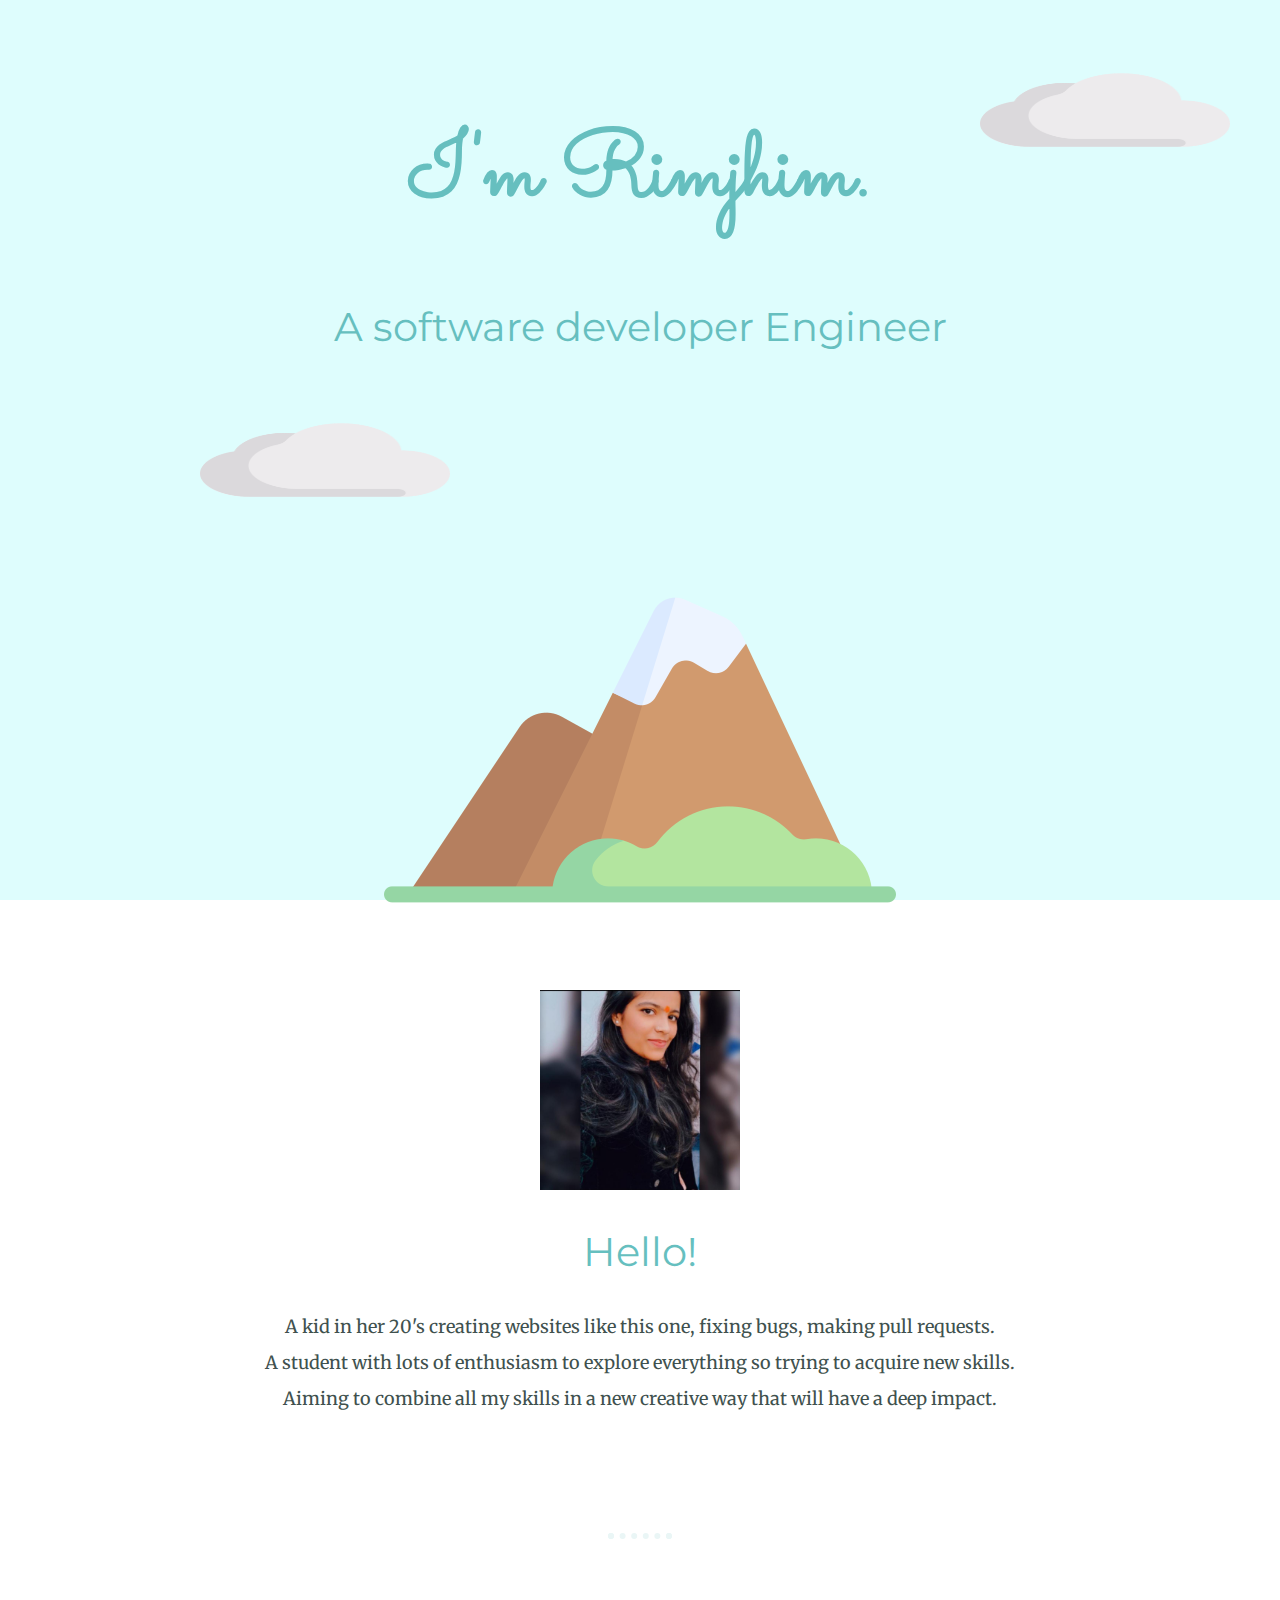
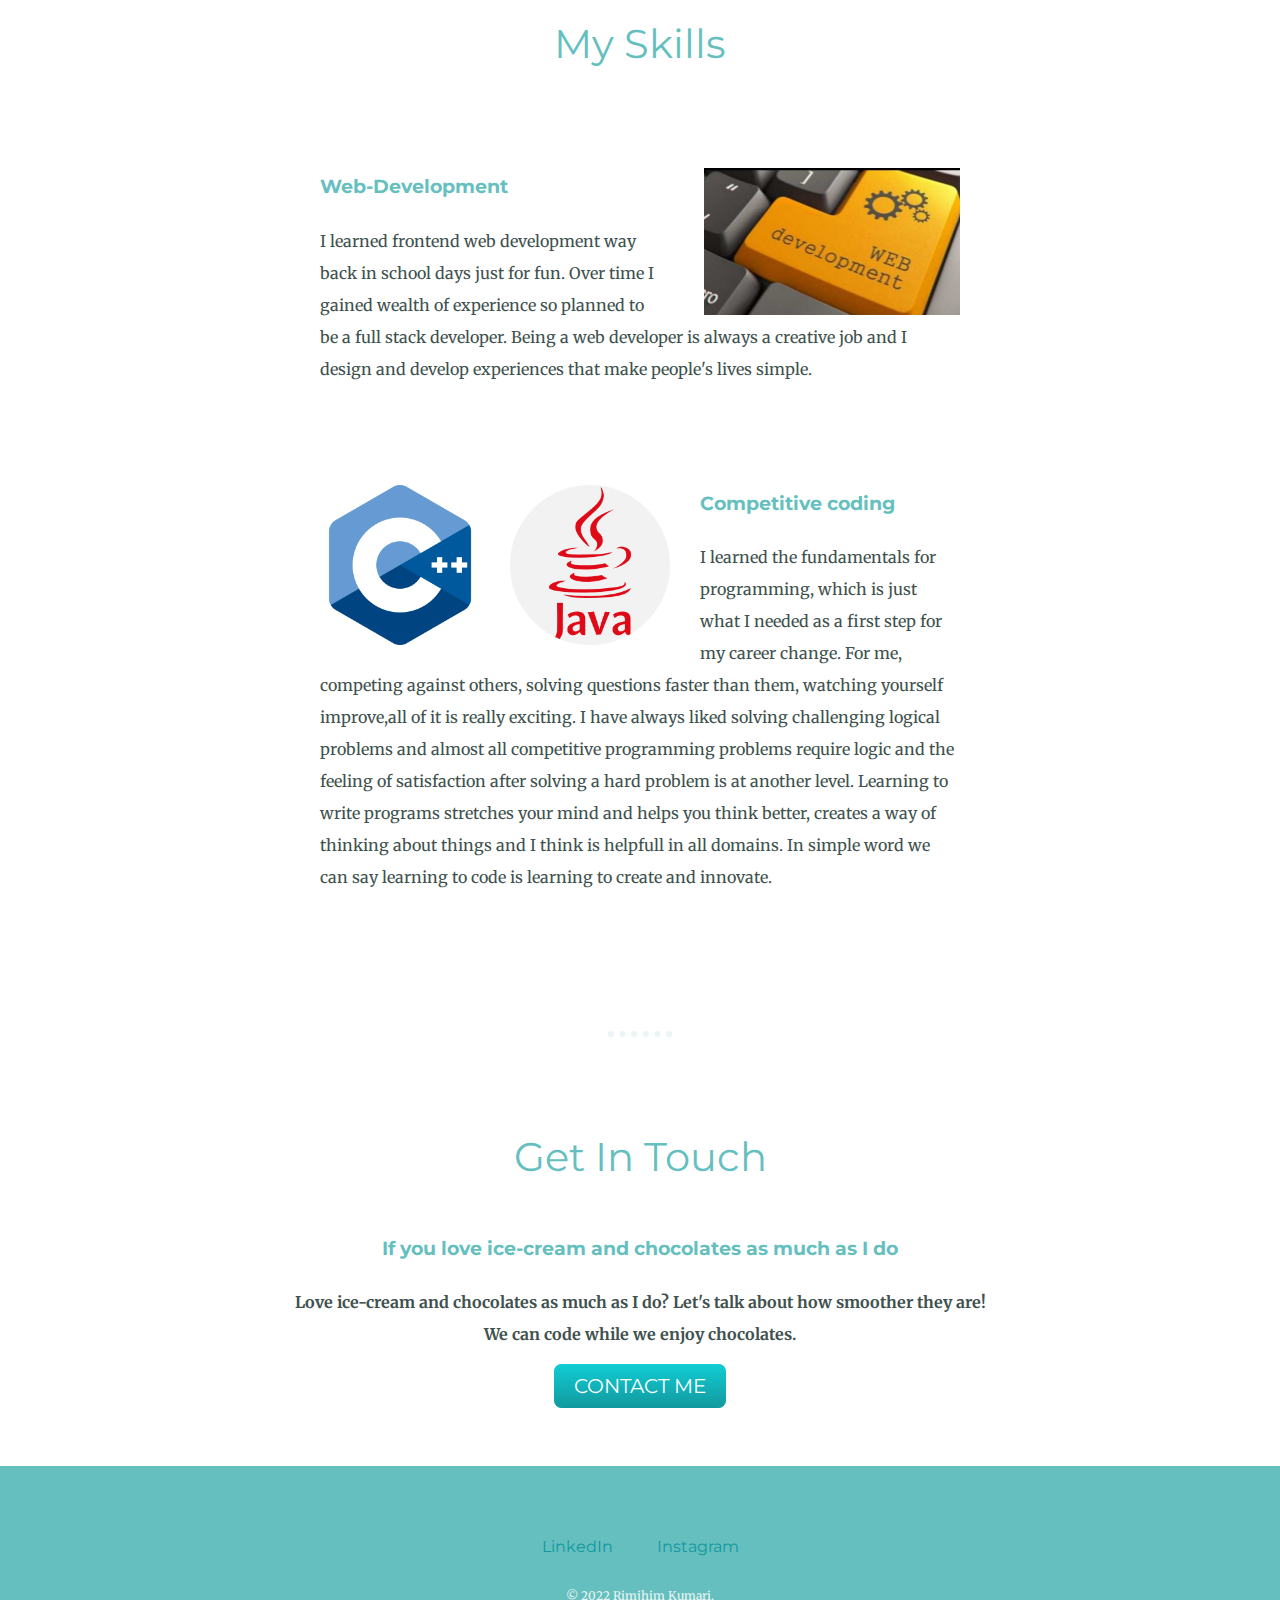
<file: index.html>
<!DOCTYPE html>
<html lang="en">
<head>
    <meta charset="UTF-8">
    <meta http-equiv="X-UA-Compatible" content="IE=edge">
    <meta name="viewport" content="width=device-width, initial-scale=1.0">
    <title>Document</title>
    <link rel="preconnect" href="https://fonts.googleapis.com">
<link rel="preconnect" href="https://fonts.gstatic.com" crossorigin>
<link href="https://fonts.googleapis.com/css2?family=Merriweather:ital,wght@1,300&family=Montserrat&family=Sacramento&display=swap" rel="stylesheet">
</head>
<link rel="stylesheet" href="css style.css"> 
<link rel="icon" href="favicon.ico">
<body>
    <img class="cloud1" src="cloud.png" alt="cloud">
   <div class="top-container">
    <img class="cloud2" src="cloud.png" alt="cloud">
   
   
        <h1> I'm Rimjhim.</h1>
        <h2>A software developer Engineer</h2>
        <img class="mountain" src="mountains.png" alt="background">
    </div>


 <div class="middle-container">
    <div class="profile">
      <img class="profilepic" src="me.jpeg" alt="My image" width="200" height="200">
      <h2>Hello!</h2>
      <p class="intro"><font size="+1">A kid in her 20's creating websites like this one, fixing bugs, making pull requests.
        <br> A student with lots of enthusiasm to explore everything so trying to acquire new skills.<br> Aiming to combine all my skills in a new creative way that will have a deep impact.</font></p>
    </div>
    <hr>
    <div class="skills">
      <h2>My Skills</h2>
      <div class="skill-row">
        <img class="web" src="web.jpeg" alt="web development">
        <h3>Web-Development</h3>
        <p>I learned frontend web development way back in school days just for fun. Over time I gained wealth of experience so planned to be a full stack developer. Being a web developer is always a creative job and I design and develop experiences that make people's lives simple.</p>
      </div>
      <div class="skill-row">
        <img class="lang" src="c-.png" alt="">
        <img class="java" src="java.png" alt="">
        <h3>Competitive coding</h3>
        <p>I learned the fundamentals for programming, which is just what I needed as a first step for my career change. For me, competing against others, solving questions faster than them, watching yourself improve,all of it is really exciting. I have always liked solving challenging logical problems and almost all competitive programming problems require logic and the feeling of satisfaction after solving a hard problem is at another level. Learning to write programs stretches your mind and helps you think better, creates a way of thinking about things and I think is helpfull in all domains. In simple word we can say learning to code is learning to create and innovate.</p>
      </div>
    </div>
    <hr>
    <div class="contact-me">
      <h2>Get In Touch</h2>
      <h3>If you love ice-cream and chocolates as much as I do</h3>
      <p class="bottom"><b>Love ice-cream and chocolates as much as I do? Let's talk about how smoother they are! </b>
        <br><b>We can code while we enjoy chocolates.</b></p>
      <a class="btn" href="mailto:rimjhimsuryanshjanu@gmail.com">CONTACT ME</a>
    </div>
  </div>
  
  
  <div class="bottom-container">
    <a class="footer-link" href="https://www.linkedin.com/in/rimjhim-kumari-688756223">LinkedIn</a>
    <a class="footer-link" href="https://www.instagram.com/invites/contact/?i=13htx1eu161l6&utm_content=ksz0rna">Instagram</a>
    <p class="copyright">© 2022 Rimjhim Kumari.</p>
  </div>
  
</body>
</html>
</file>
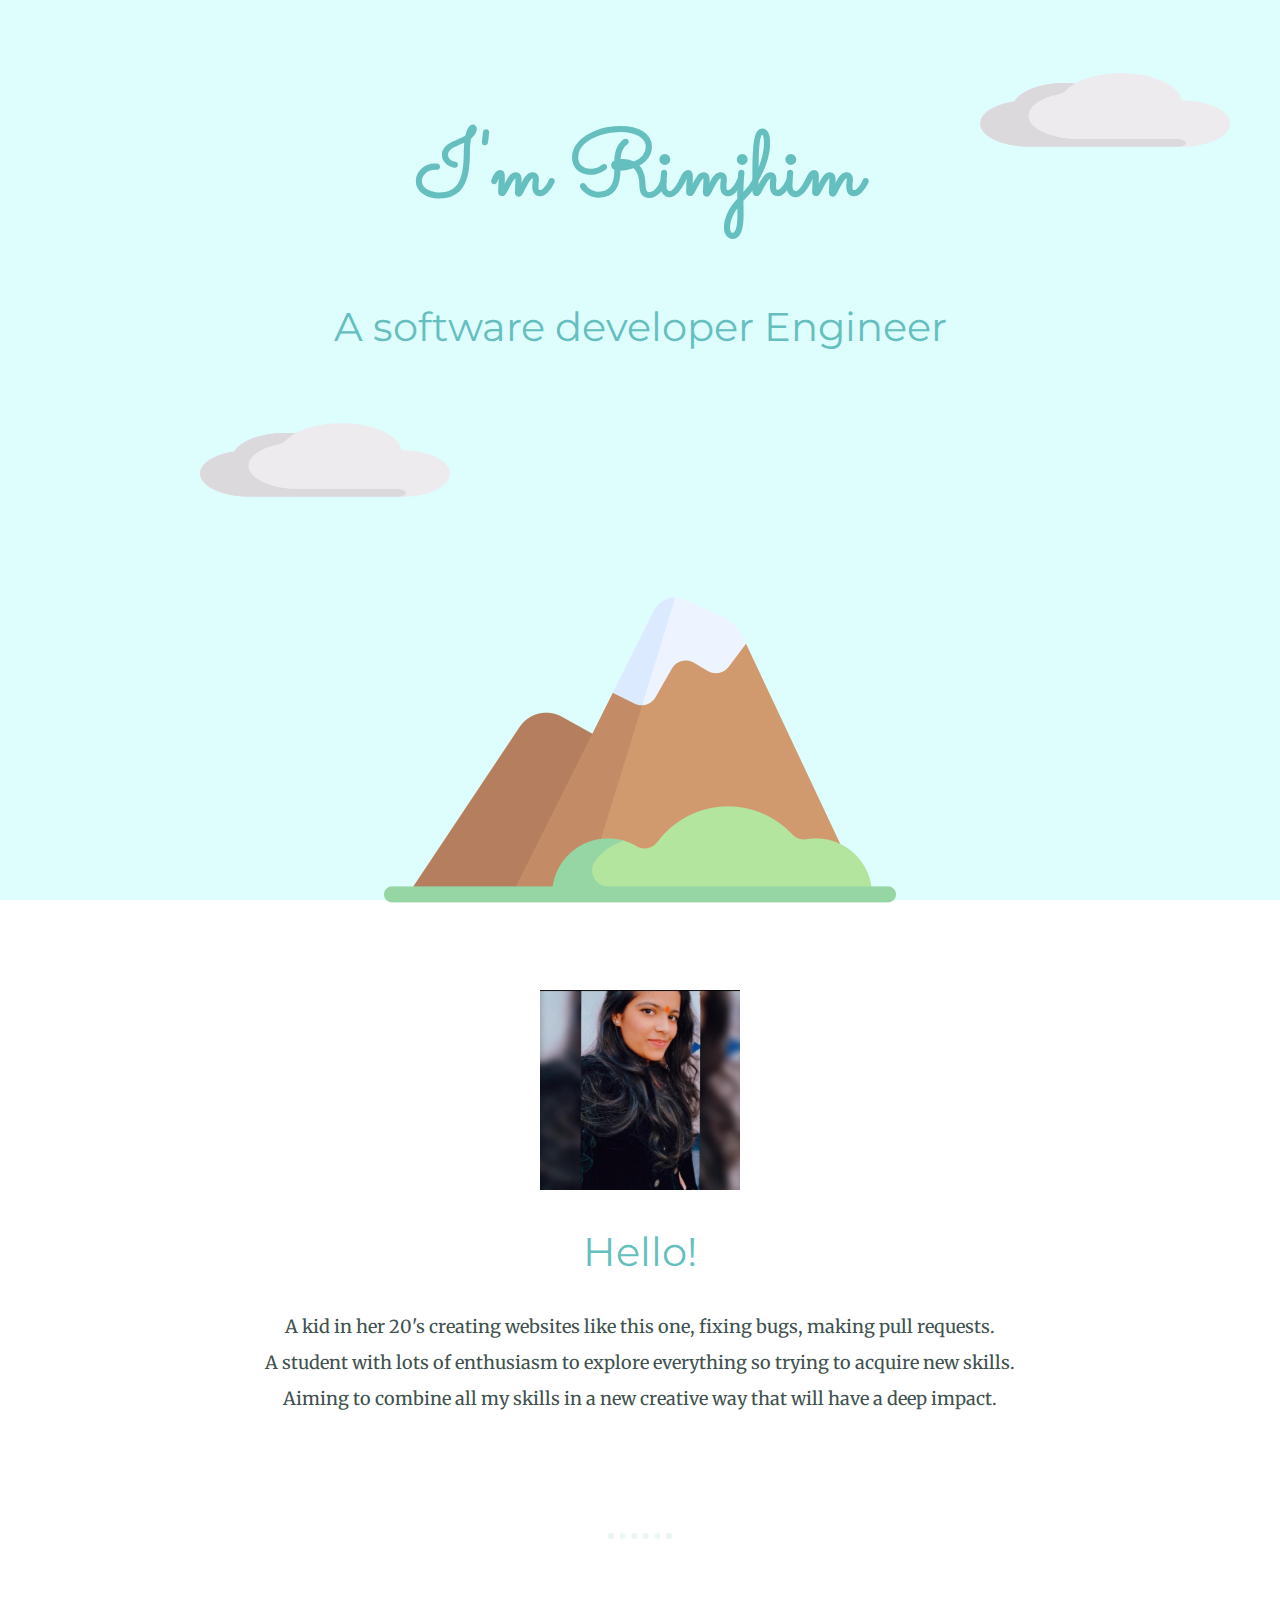
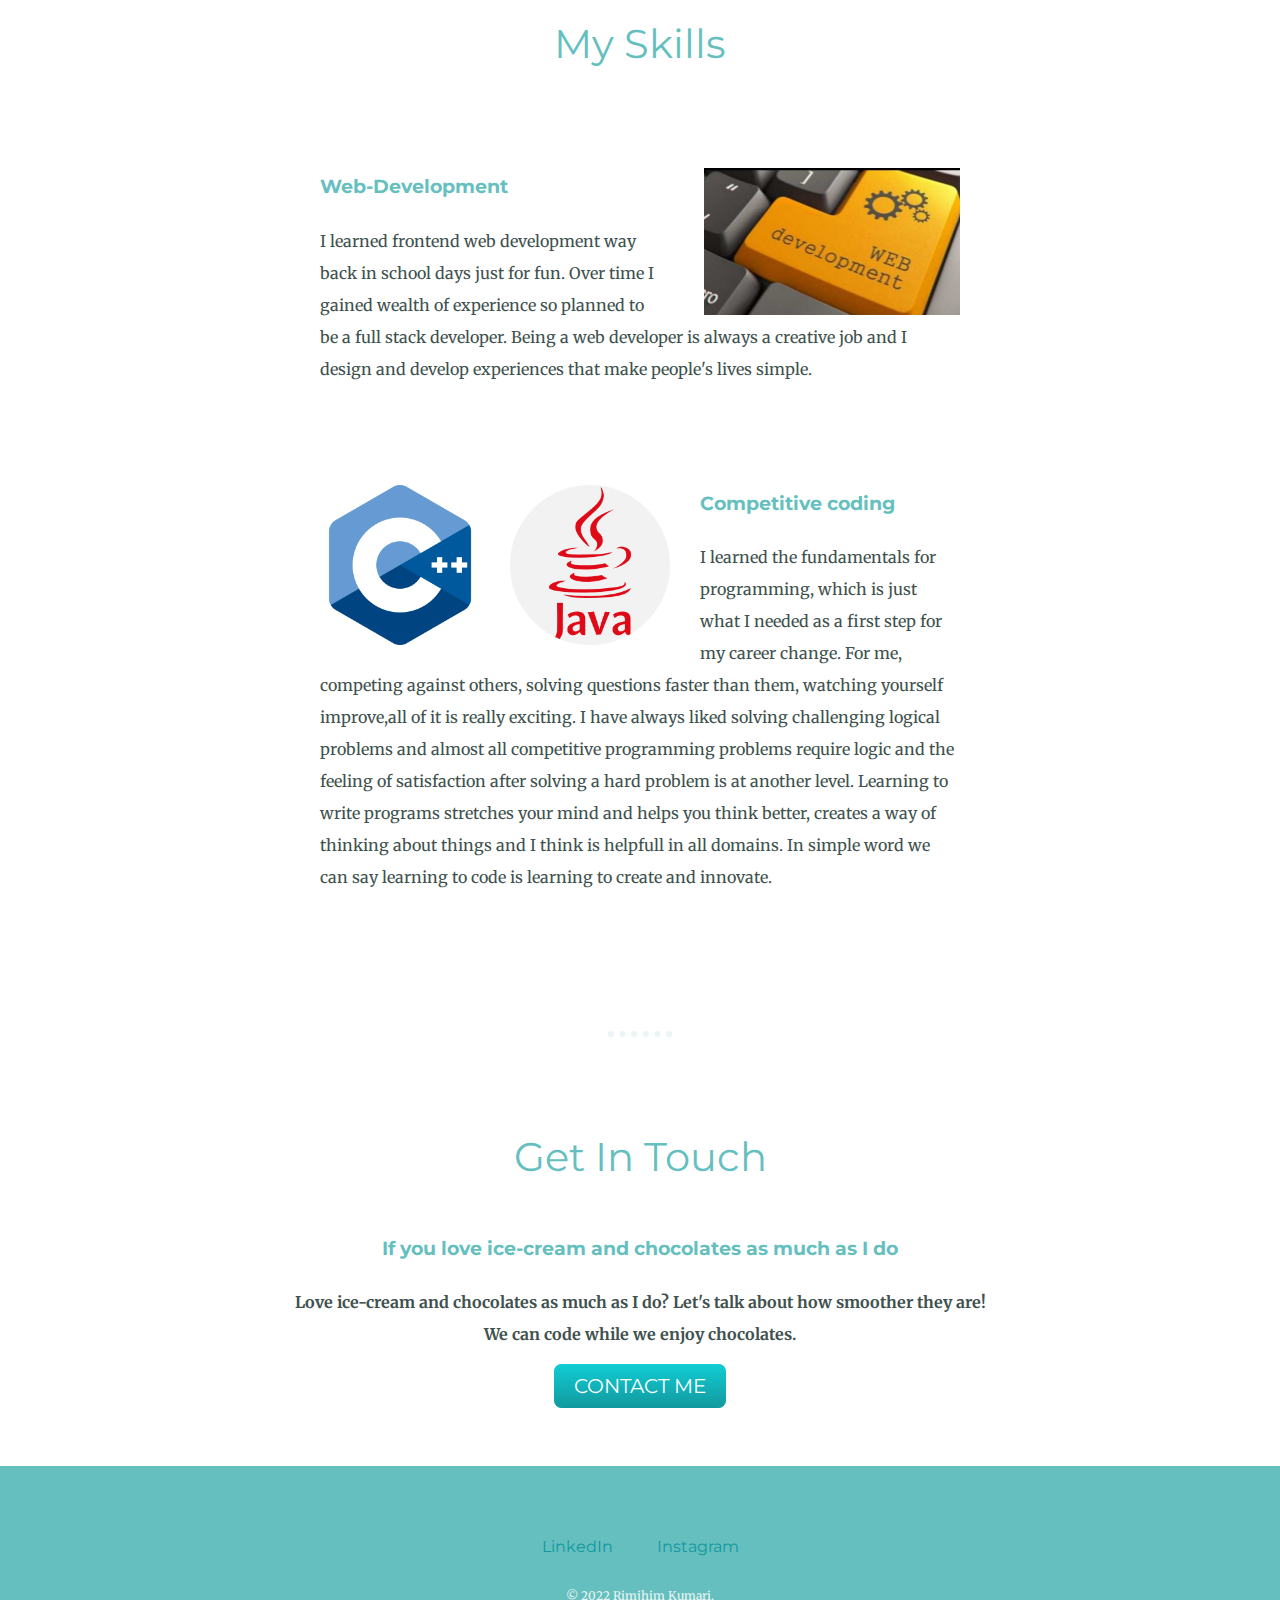
<file: css-My site/index.html>
<!DOCTYPE html>
<html lang="en">
<head>
    <meta charset="UTF-8">
    <meta http-equiv="X-UA-Compatible" content="IE=edge">
    <meta name="viewport" content="width=device-width, initial-scale=1.0">
    <title>Document</title>
    <link rel="preconnect" href="https://fonts.googleapis.com">
<link rel="preconnect" href="https://fonts.gstatic.com" crossorigin>
<link href="https://fonts.googleapis.com/css2?family=Merriweather:ital,wght@1,300&family=Montserrat&family=Sacramento&display=swap" rel="stylesheet">
</head>
<link rel="stylesheet" href="css style.css"> 
<link rel="icon" href="favicon.ico">
<body>
    <img class="cloud1" src="cloud.png" alt="cloud">
   <div class="top-container">
    <img class="cloud2" src="cloud.png" alt="cloud">
   
   
        <h1> I'm Rimjhim</h1>
        <h2>A software developer Engineer</h2>
        <img class="mountain" src="mountains.png" alt="background">
    </div>

      
 <div class="middle-container">
    <div class="profile">
      <img class="profilepic" src="me.jpeg" alt="My image" width="200" height="200">
      <h2>Hello!</h2>
      <p class="intro"><font size="+1">A kid in her 20's creating websites like this one, fixing bugs, making pull requests.
        <br> A student with lots of enthusiasm to explore everything so trying to acquire new skills.<br> Aiming to combine all my skills in a new creative way that will have a deep impact.</font></p>
    </div>
    <hr>
    <div class="skills">
      <h2>My Skills</h2>
      <div class="skill-row">
        <img class="web" src="web.jpeg" alt="web development">
        <h3>Web-Development</h3>
        <p>I learned frontend web development way back in school days just for fun. Over time I gained wealth of experience so planned to be a full stack developer. Being a web developer is always a creative job and I design and develop experiences that make people's lives simple.</p>
      </div>
      <div class="skill-row">
        <img class="lang" src="c-.png" alt="">
        <img class="java" src="java.png" alt="">
        <h3>Competitive coding</h3>
        <p>I learned the fundamentals for programming, which is just what I needed as a first step for my career change. For me, competing against others, solving questions faster than them, watching yourself improve,all of it is really exciting. I have always liked solving challenging logical problems and almost all competitive programming problems require logic and the feeling of satisfaction after solving a hard problem is at another level. Learning to write programs stretches your mind and helps you think better, creates a way of thinking about things and I think is helpfull in all domains. In simple word we can say learning to code is learning to create and innovate.</p>
      </div>
    </div>
    <hr>
    <div class="contact-me">
      <h2>Get In Touch</h2>
      <h3>If you love ice-cream and chocolates as much as I do</h3>
      <p class="bottom"><b>Love ice-cream and chocolates as much as I do? Let's talk about how smoother they are! </b>
        <br><b>We can code while we enjoy chocolates.</b></p>
      <a class="btn" href="mailto:rimjhimsuryanshjanu@gmail.com">CONTACT ME</a>
    </div>
  </div>
  
  
  <div class="bottom-container">
    <a class="footer-link" href="https://www.linkedin.com/in/rimjhim-kumari-688756223">LinkedIn</a>
    <a class="footer-link" href="https://www.instagram.com/invites/contact/?i=13htx1eu161l6&utm_content=ksz0rna">Instagram</a>
    <p class="copyright">© 2022 Rimjhim Kumari.</p>
  </div>
  
</body>
</html>
</file>
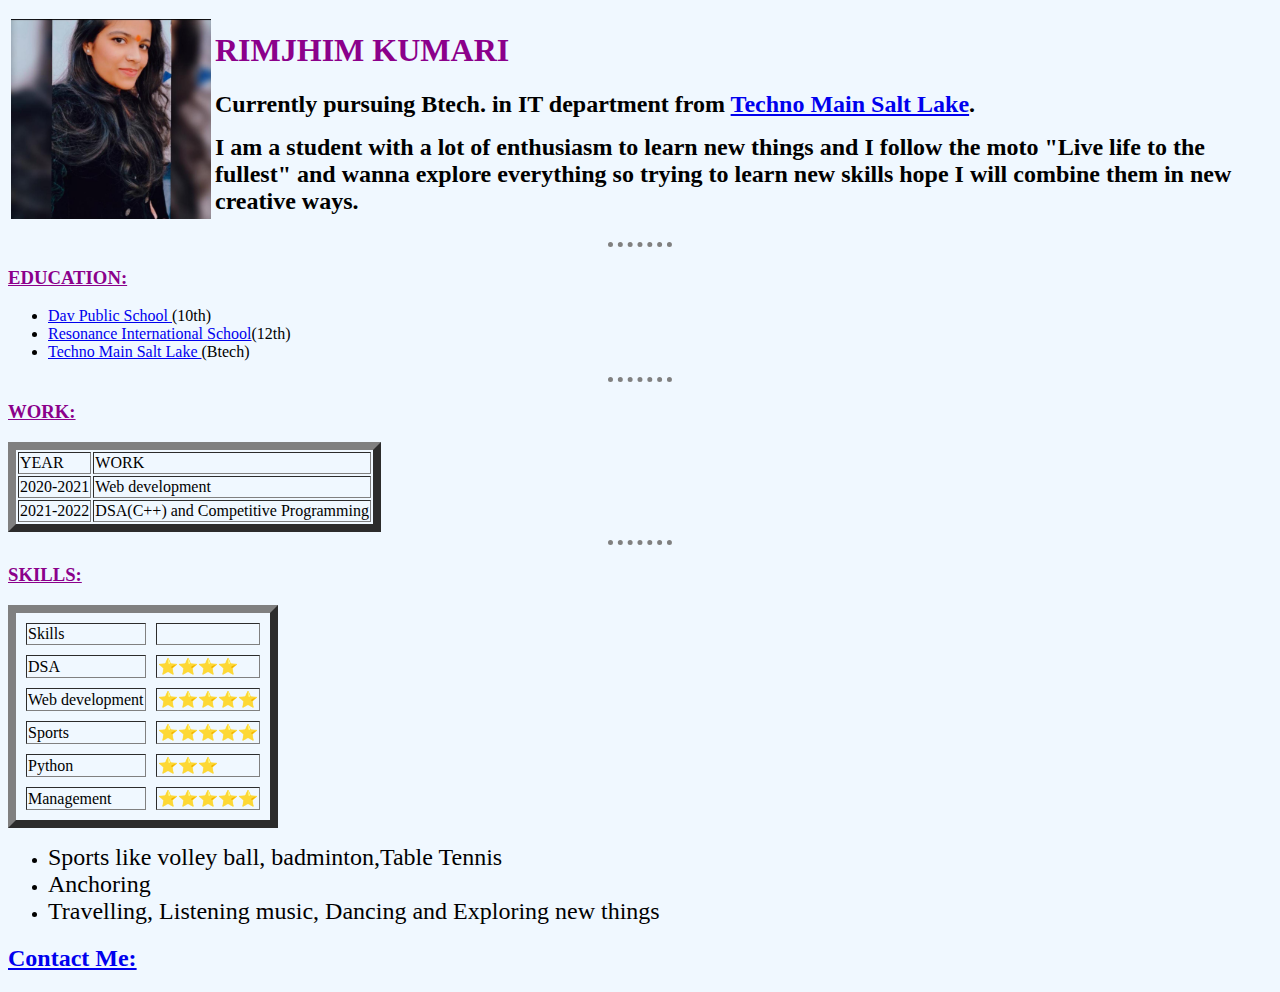
<file: p.html>
<!DOCTYPE html>
<html>
<head>
    
    <title>Introduction</title>
    <link rel="stylesheet" href="style/styles.css">
</head>

<body>
    <table cell spacing="90">
<tr>
    <td> <img src="me.jpeg" alt="My image" width="200" height="200"></td>
    <td> <h1><b>RIMJHIM KUMARI</b></h1>
    <p><font size="+2"><b>Currently pursuing <b>Btech.</b> in IT department from <a href="https://ticollege.ac.in/">Techno Main Salt Lake</a>. </p></font>
<p><font size="+2"> I am a student with a lot of enthusiasm to learn new things and I follow the moto "Live life to the fullest" and wanna explore everything so trying to learn new skills hope I will combine them in new creative ways.</b></p></font>
</td>
</tr>
    </table>

    <hr size ="3" no shade>
    <!-- My name is Sonal-->

    <h3> <u>EDUCATION:</u></h3>
    <ul>
     <li><a href="http://davpsmalighat.com/"> Dav Public School </a>(10th) </li>
     <li><a href="http://www.rismuzaffarpur.com/"> Resonance International School</a>(12th)</li> 
     <li><a href="https://ticollege.ac.in/">Techno Main Salt Lake </a>(Btech)</li> 
    </ul>
    <hr>
 <h3><u>WORK:</u></h3>
<table border="8">
    <thead>
        <tr>
            <td>YEAR</td>
            <td>WORK</td>
        </tr>
    </thead>
    <tbody>
    <tr>
        <td>2020-2021 </td>
        <td>Web development</td>

    </tr>
    <tr>
<td>2021-2022</td>
<td>DSA(C++) and Competitive Programming </td>
    </tr>
</tbody>
</table>

<hr size="3">
<h3><U>SKILLS:</U></h3>
<table border="8", cellspacing="10">
    <tr>
        <td>Skills</td>
        <td></td>
    </tr>
    <tr>
    <td>DSA </td>
    <td>⭐⭐⭐⭐</td>
    </tr>
    <tr>
        <td>Web development</td>
        <td>⭐⭐⭐⭐⭐</td>
    </tr>
<tr>
    <td>Sports</td>
    <td>⭐⭐⭐⭐⭐</td>
</tr>
<tr>
    <td> Python</td>
    <td>⭐⭐⭐</td>
</tr>
<td> Management</td>
<td>⭐⭐⭐⭐⭐</td>
</table>
<ul>
<li> <font size="+2"> Sports like volley ball, badminton,Table Tennis </font></li>
<li> <font size="+2"> Anchoring</font></li>
<li> <font size="+2">Travelling, Listening music, Dancing and Exploring new things</font></li>
</ul>
  
<h2 ><a href="contact.html">Contact Me:</a></h2>
</body>
</html>
</file>
<file: css style.css>
body{
    margin: 0;
    text-align: center;
    font-family: 'Merriweather', serif;
    color: #40514E;
}


h1{
    margin-top: 0;
padding-top: 110px;
font-family: 'Sacramento', cursive;
font-size:5.625rem;
color: #66BFBF;

}


h2{
    font-family: 'Montserrat', sans-serif;
    font-size: 2.5rem;
    color: #66BFBF;
    font-weight: normal;

}


h3{
    font-family: 'Montserrat', sans-serif; 
    color: #66BFBF;
}

.mountain{
    position: relative;
    top: 110px;

}
.top-container{
    background-color: rgb(222, 253, 253);
    height: 900px;
}
.bottom-container{
    padding: 70px;
    background-color: #66BFBF;
}

.cloud1{
    position: absolute;
right: 50px;
top: 50px;
height: 120px;
width: 250px;

}
.cloud2{
    position: absolute;
left: 200px;
top: 400px;
height: 120px;
width: 250px; 
}
.intro{
    padding-bottom: 100px;
    line-height: 2;
    
}
.profilepic{
    padding-top: 90px;
}
.skills{
    padding-bottom: 30px;
}
.skill-row{
width: 50%;
margin: 100px auto 100px auto;
text-align:left;
line-height: 2;

}
.web{
    width: 40%;
    float: right;
    margin-left: 40px;
}

.lang{
    width: 25%;
    float: left;
    margin-right: 30px;
}
.java{
width: 25%;
float:left;
margin-right: 30px;
}
.bottom{
    line-height: 2;
}
hr{
    border:dotted #EAF6F6  6px;
    border-bottom: none;
    width: 4%;
    margin-bottom: 80px;
}
.contact-me{
    line-height: 2;
    padding-bottom: 60px;
}

.btn {
    background: #11cdd4;
    background-image: -webkit-linear-gradient(top, #11cdd4, #11999e);
    background-image: -moz-linear-gradient(top, #11cdd4, #11999e);
    background-image: -ms-linear-gradient(top, #11cdd4, #11999e);
    background-image: -o-linear-gradient(top, #11cdd4, #11999e);
    background-image: linear-gradient(to bottom, #11cdd4, #11999e);
    -webkit-border-radius: 8;
    -moz-border-radius: 8;
    border-radius: 8px;
    font-family: 'Montserrat', sans-serif;
    color: #ffffff;
    font-size: 20px;
    padding: 10px 20px 10px 20px;
    text-decoration: none;
  }
  
  .btn:hover {
    background: #30e3cb;
    background-image: -webkit-linear-gradient(top, #30e3cb, #2bc4ad);
    background-image: -moz-linear-gradient(top, #30e3cb, #2bc4ad);
    background-image: -ms-linear-gradient(top, #30e3cb, #2bc4ad);
    background-image: -o-linear-gradient(top, #30e3cb, #2bc4ad);
    background-image: linear-gradient(to bottom, #30e3cb, #2bc4ad);
    text-decoration: none;
  }
  a{
    color: #11999e;
    font-family: 'Montserrat', sans-serif;
    margin: 10px 20px;
    text-decoration: none;
  }
  a:hover{
     color:#EAF6F6
  }
  .copyright{
    color: #EAF6F6;
    font-size: 0.74rem;
    padding: 20px 0px;
  }
</file>
<file: css-My site/css style.css>
body{
    margin: 0;
    text-align: center;
    font-family: 'Merriweather', serif;
    color: #40514E;
}


h1{
    margin-top: 0;
padding-top: 6.875rem;
font-family: 'Sacramento', cursive;
font-size:5.625rem;
color: #66BFBF;

}


h2{
    font-family: 'Montserrat', sans-serif;
    font-size: 2.5rem;
    color: #66BFBF;
    font-weight: normal;

}


h3{
    font-family: 'Montserrat', sans-serif; 
    color: #66BFBF;
}

.mountain{
    position: relative;
    top: 6.875rem;

}
.top-container{
    background-color: rgb(222, 253, 253);
    height: 56.25rem;
}
.bottom-container{
    padding: 4.375rem;
    background-color: #66BFBF;
}

.cloud1{
    position: absolute;
right: 3.125rem;
top: 3.125rem;
height: 7.5rem;
width:15.625rem ;

}
.cloud2{
    position: absolute;
left:12.5rem;
top: 25rem;
height:7.5rem;
width: 15.625rem; 
}
.intro{
    padding-bottom: 6.25rem;
    line-height: 2;

}
.profilepic{
    padding-top: 5.625rem;
}
.skills{
    padding-bottom: 1.875rem;
}
.skill-row{
width: 50%;
margin: 6.25rem auto  6.25rem auto;
text-align:left;
line-height: 2;

}
.web{
    width: 40%;
    float: right;
    margin-left: 2.5rem;
}

.lang{
    width: 25%;
    float: left;
    margin-right:1.875rem ;
}
.java{
width: 25%;
float:left;
margin-right:1.875rem;
}
.bottom{
    line-height: 2;
}
hr{
    border:dotted #EAF6F6  0.375rem;
    border-bottom: none;
    width: 4%;
    margin-bottom: 5rem;
}
.contact-me{
    line-height: 2;
    padding-bottom: 3.75rem;
}

.btn {
    background: #11cdd4;
    background-image: -webkit-linear-gradient(top, #11cdd4, #11999e);
    background-image: -moz-linear-gradient(top, #11cdd4, #11999e);
    background-image: -ms-linear-gradient(top, #11cdd4, #11999e);
    background-image: -o-linear-gradient(top, #11cdd4, #11999e);
    background-image: linear-gradient(to bottom, #11cdd4, #11999e);
    -webkit-border-radius: 8;
    -moz-border-radius: 8;
    border-radius: 0.5rem;
    font-family: 'Montserrat', sans-serif;
    color: #ffffff;
    font-size: 1.25rem;
    padding:0.625rem 1.25rem 0.625rem 1.25rem;
    text-decoration: none;
  }
  
  .btn:hover {
    background: #30e3cb;
    background-image: -webkit-linear-gradient(top, #30e3cb, #2bc4ad);
    background-image: -moz-linear-gradient(top, #30e3cb, #2bc4ad);
    background-image: -ms-linear-gradient(top, #30e3cb, #2bc4ad);
    background-image: -o-linear-gradient(top, #30e3cb, #2bc4ad);
    background-image: linear-gradient(to bottom, #30e3cb, #2bc4ad);
    text-decoration: none;
  }
  a{
    color: #11999e;
    font-family: 'Montserrat', sans-serif;
    margin:0.625rem 1.25rem;
    text-decoration: none;
  }
  a:hover{
     color:#EAF6F6
  }
  .copyright{
    color: #EAF6F6;
    font-size: 0.74rem;
    padding: 1.25rem 0;
  }
</file>
<file: style/styles.css>
body{
    background-color: aliceblue;
}
hr{
    border-style: none;
    border-top-style: dotted;
    border-color: grey;
    border-width:5px;
    width: 5%;
}
h1{
    color:darkmagenta;
}
h3{
    color:darkmagenta;
}
</file>
